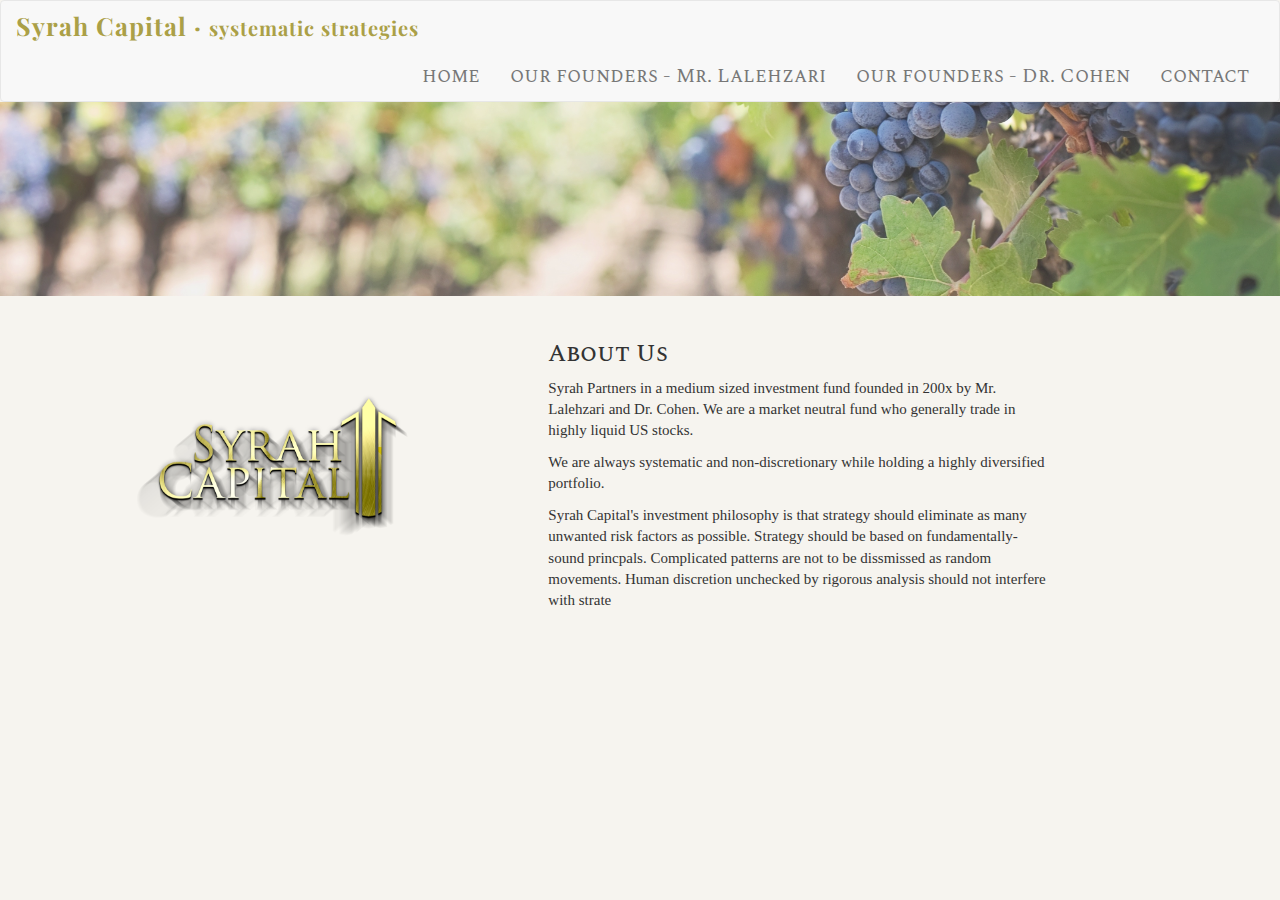
<file: index.html>
<DOCTYPE html>
<html>
  <head>
    <title>Syrah Capital</title>
    <link type="text/css" href="main.css" rel="stylesheet"/>
    <meta name="viewport" content="width=device-width, initial-scale=1">
    <link rel="stylesheet" href="https://maxcdn.bootstrapcdn.com/bootstrap/3.3.7/css/bootstrap.min.css" integrity="sha384-BVYiiSIFeK1dGmJRAkycuHAHRg32OmUcww7on3RYdg4Va+PmSTsz/K68vbdEjh4u" crossorigin="anonymous">
    <link href="https://fonts.googleapis.com/css?family=Lobster|Playfair+Display|Quattrocento+Sans|Spectral+SC" rel="stylesheet">
  </head>
  <body>
    <nav class="navbar navbar-default">
  			<div class="container-fluid">
    			<div class="navbar-header">
      				<button type="button" class="navbar-toggle" data-toggle="collapse" data-target="#myNavbar">
        				<span class="icon-bar"></span>
        				<span class="icon-bar"></span>
        				<span class="icon-bar"></span>
      				</button>
              <a id="title" class="navbar-brand" href="#">Syrah Capital &#183; <span id="slogan">systematic strategies</span></a>
    			</div>
    			<div class="collapse navbar-collapse" id="navi">
      				<ul class="nav navbar-nav navbar-right">
        				<li><a href="index.html">home</a></li>
        				<li><a href="founder_l.html">our founders - Mr. Lalehzari</a></li>
                <li><a href="founder_c.html">our founders - Dr. Cohen</a></li>
        				<li><a href="contact.html">contact</a></li>
      				</ul>
    			</div>
  			</div>
		</nav>
    <div id="home" class="jumbotron">
      <img src="grapes.jpg" alt="relevant_picture">
    </div>
    <div id="about" class="about container-fluid">
      <div class="row">
        <div class="col-sm-5">
          <img class="logo center-block" src="logo.png" alt="logo_graphic">
        </div>
        <div class="col-sm-5">
          <h3>About Us</h3>
          <p>Syrah Partners in a medium sized investment fund founded in 200x by Mr. Lalehzari and Dr. Cohen. We are a market neutral fund who generally trade in highly liquid US stocks.</p>
          <p>We are always systematic and non-discretionary while holding a highly diversified portfolio.</p>
          <p>Syrah Capital's investment philosophy is that strategy should eliminate as many unwanted risk factors as possible. Strategy should be based on fundamentally-sound princpals. Complicated patterns are not to be dissmissed as random movements. Human discretion unchecked by rigorous analysis should not interfere with strate</p>
        </div>
      </div>
    </div>
  </body>
</html>
</file>
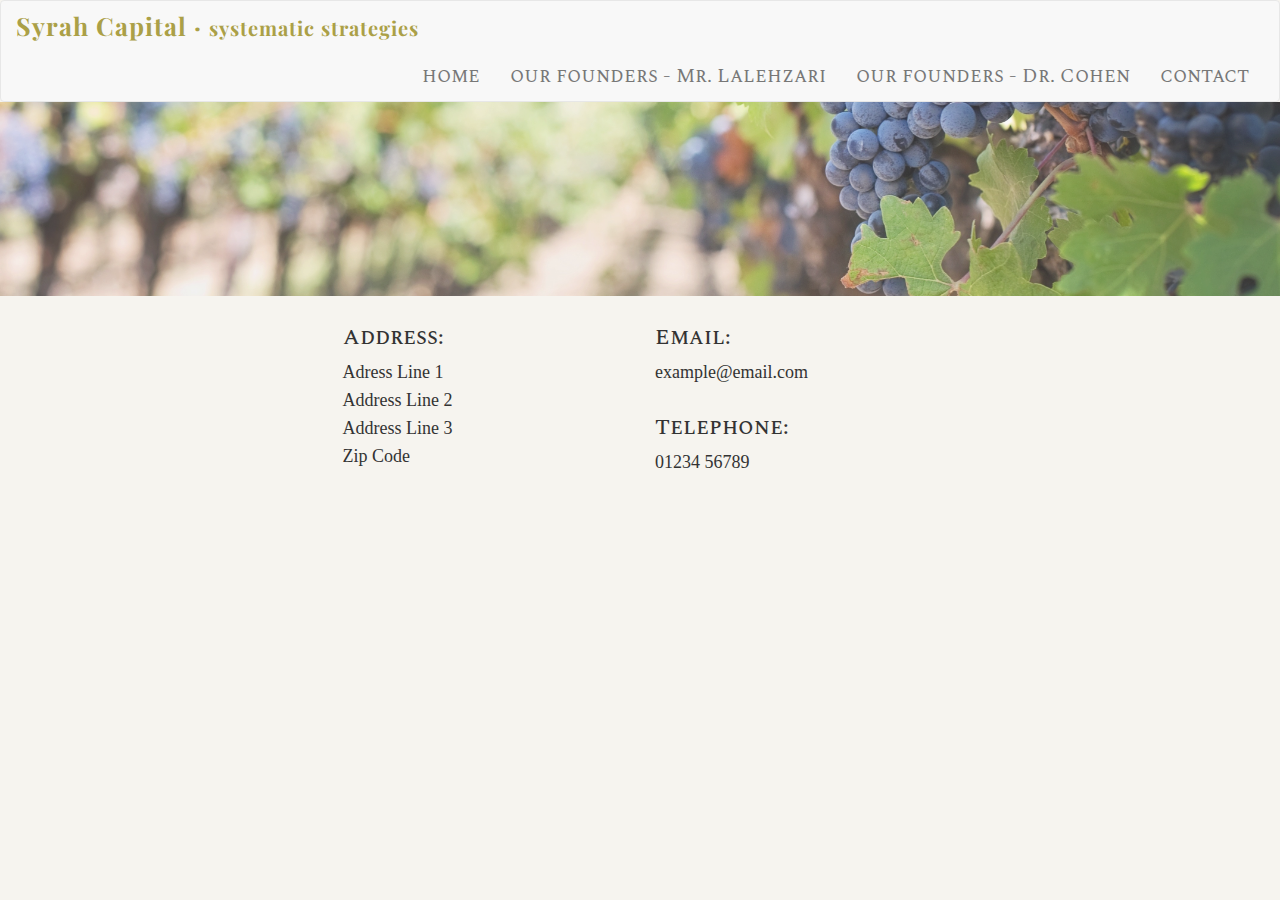
<file: contact.html>
<DOCTYPE html>
<html>
  <head>
    <title>Syrah Capital</title>
    <link type="text/css" href="main.css" rel="stylesheet"/>
    <meta name="viewport" content="width=device-width, initial-scale=1">
    <link rel="stylesheet" href="https://maxcdn.bootstrapcdn.com/bootstrap/3.3.7/css/bootstrap.min.css" integrity="sha384-BVYiiSIFeK1dGmJRAkycuHAHRg32OmUcww7on3RYdg4Va+PmSTsz/K68vbdEjh4u" crossorigin="anonymous">
    <link href="https://fonts.googleapis.com/css?family=Lobster|Playfair+Display|Quattrocento+Sans|Spectral+SC" rel="stylesheet">
  </head>
  <body>
    <nav class="navbar navbar-default">
  			<div class="container-fluid">
    			<div class="navbar-header">
      				<button type="button" class="navbar-toggle" data-toggle="collapse" data-target="#myNavbar">
        				<span class="icon-bar"></span>
        				<span class="icon-bar"></span>
        				<span class="icon-bar"></span>
      				</button>
              <a id="title" class="navbar-brand" href="#">Syrah Capital &#183; <span id="slogan">systematic strategies</span></a>
    			</div>
    			<div class="collapse navbar-collapse" id="navi">
      				<ul class="nav navbar-nav navbar-right">
                <li><a href="index.html">home</a></li>
        				<li><a href="founder_l.html">our founders - Mr. Lalehzari</a></li>
                <li><a href="founder_c.html">our founders - Dr. Cohen</a></li>
        				<li><a href="contact.html">contact</a></li>
      				</ul>
    			</div>
  			</div>
		</nav>
    <div id="home" class="jumbotron">
      <img src="grapes.jpg" alt="relevant_picture">
    </div>
    <div class="container-fluid contact">
      <div class="col-sm-3">
      </div>
      <div class="col-sm-3">
        <h6>Address:</h6>
        <p>Adress Line 1</p>
        <p>Address Line 2</p>
        <p>Address Line 3</p>
        <p>Zip Code</p>
      </div>
      <div class="col-sm-3">
        <h6>Email:</h6>
        <p>example@email.com</p>
        <h6>Telephone:</h6>
        <p>01234 56789</p>
      </div>
      <div class="col-sm-3">
      </div>
    </div>
  </body>
</html>
</file>
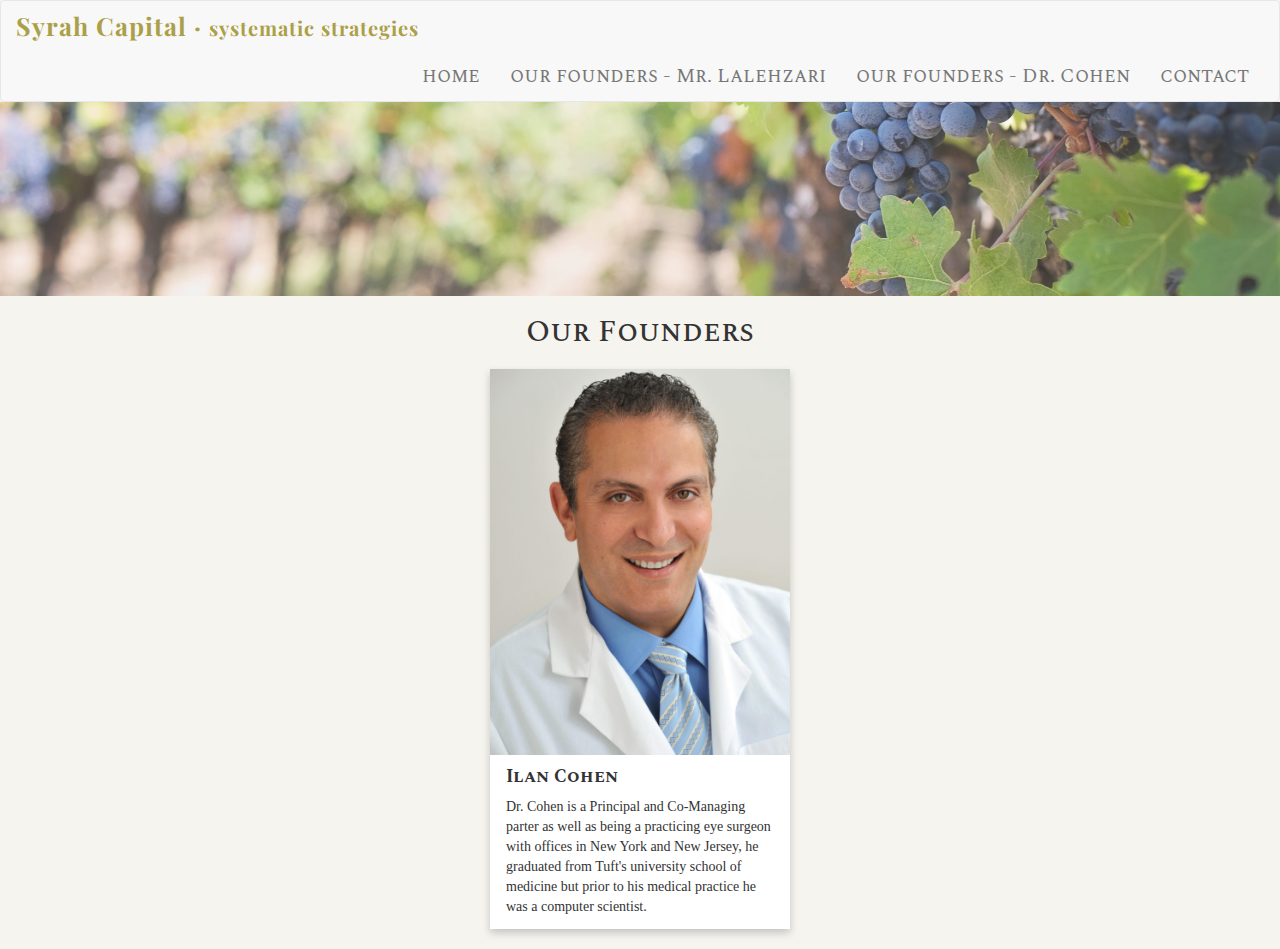
<file: founder_c.html>
<DOCTYPE html>
<html>
  <head>
    <title>Syrah Capital</title>
    <link type="text/css" href="main.css" rel="stylesheet"/>
    <meta name="viewport" content="width=device-width, initial-scale=1">
    <link rel="stylesheet" href="https://maxcdn.bootstrapcdn.com/bootstrap/3.3.7/css/bootstrap.min.css" integrity="sha384-BVYiiSIFeK1dGmJRAkycuHAHRg32OmUcww7on3RYdg4Va+PmSTsz/K68vbdEjh4u" crossorigin="anonymous">
    <link href="https://fonts.googleapis.com/css?family=Lobster|Playfair+Display|Quattrocento+Sans|Spectral+SC" rel="stylesheet">
  </head>
  <body>
    <nav class="navbar navbar-default">
  			<div class="container-fluid">
    			<div class="navbar-header">
      				<button type="button" class="navbar-toggle" data-toggle="collapse" data-target="#myNavbar">
        				<span class="icon-bar"></span>
        				<span class="icon-bar"></span>
        				<span class="icon-bar"></span>
      				</button>
              <a id="title" class="navbar-brand" href="#">Syrah Capital &#183; <span id="slogan">systematic strategies</span></a>
    			</div>
    			<div class="collapse navbar-collapse" id="navi">
      				<ul class="nav navbar-nav navbar-right">
                <li><a href="index.html">home</a></li>
        				<li><a href="founder_l.html">our founders - Mr. Lalehzari</a></li>
                <li><a href="founder_c.html">our founders - Dr. Cohen</a></li>
        				<li><a href="contact.html">contact</a></li>
      				</ul>
    			</div>
  			</div>
		</nav>
    <div id="home" class="jumbotron">
      <img src="grapes.jpg" alt="relevant_picture">
    </div>
    <div id="founder" class="container-fluid founder">
      <h2 class="text-center founder-title">Our Founders</h2>
      <div class="row">
        <div class="col-sm-3">
        </div>
        <div class="col-sm-6">
          <div class="card center-block">
            <img src="cohen.png" alt="cohen">
            <div class="box">
              <h4><b>Ilan Cohen</b></h4>
              <p>Dr. Cohen is a Principal and Co-Managing parter as well as being a practicing eye surgeon with offices in New York and New Jersey, he graduated from Tuft's university school of medicine but prior to his medical practice he was a computer scientist.</p>
            </div>
          </div>
      </div>
      <div class="col-sm-3">
      </div>
    </div>
  </body>
</html>
</file>
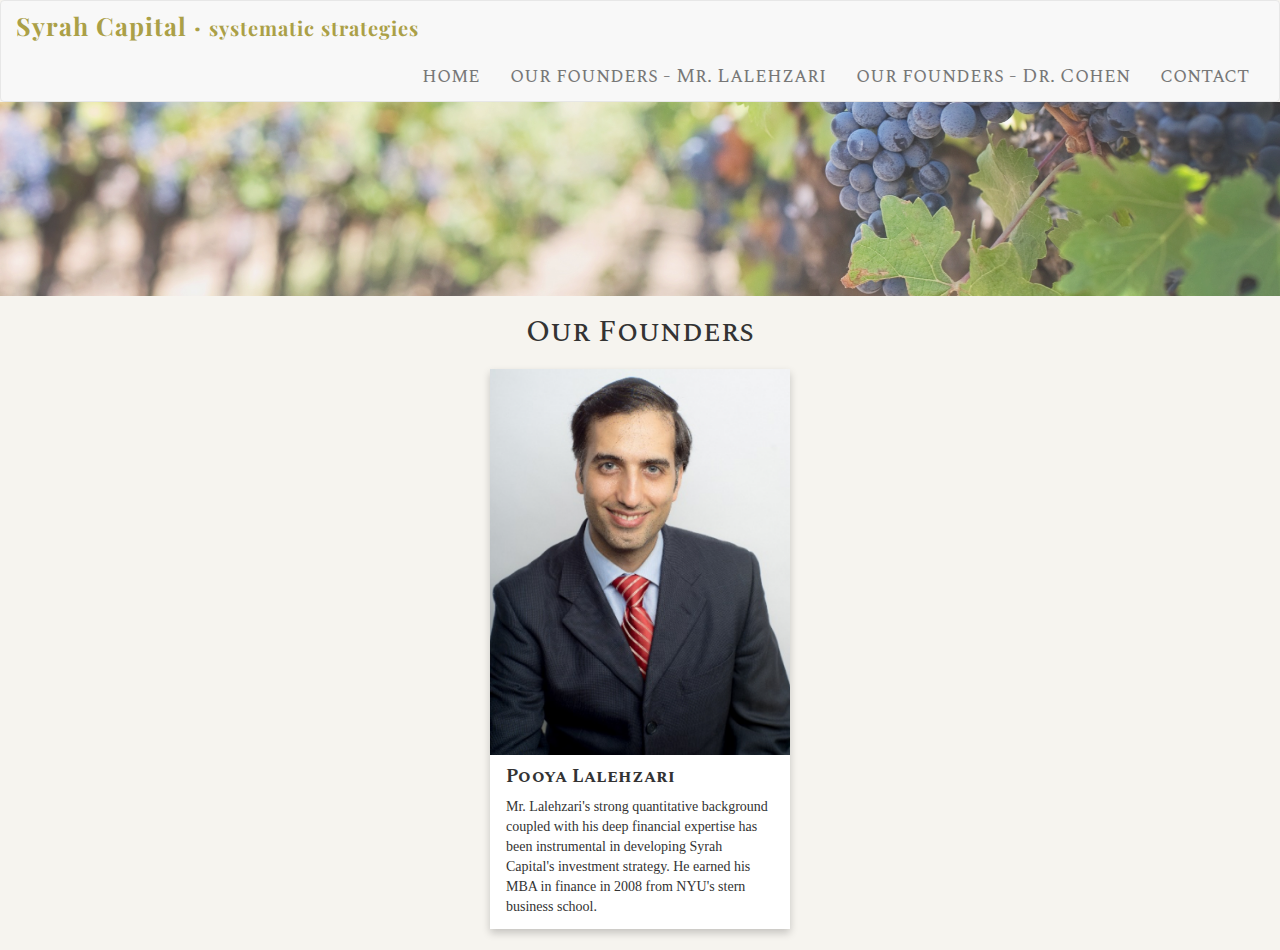
<file: founder_l.html>
<DOCTYPE html>
<html>
  <head>
    <title>Syrah Capital</title>
    <link type="text/css" href="main.css" rel="stylesheet"/>
    <meta name="viewport" content="width=device-width, initial-scale=1">
    <link rel="stylesheet" href="https://maxcdn.bootstrapcdn.com/bootstrap/3.3.7/css/bootstrap.min.css" integrity="sha384-BVYiiSIFeK1dGmJRAkycuHAHRg32OmUcww7on3RYdg4Va+PmSTsz/K68vbdEjh4u" crossorigin="anonymous">
    <link href="https://fonts.googleapis.com/css?family=Lobster|Playfair+Display|Quattrocento+Sans|Spectral+SC" rel="stylesheet">
  </head>
  <body>
    <nav class="navbar navbar-default">
  			<div class="container-fluid">
    			<div class="navbar-header">
      				<button type="button" class="navbar-toggle" data-toggle="collapse" data-target="#myNavbar">
        				<span class="icon-bar"></span>
        				<span class="icon-bar"></span>
        				<span class="icon-bar"></span>
      				</button>
              <a id="title" class="navbar-brand" href="#">Syrah Capital &#183; <span id="slogan">systematic strategies</span></a>
    			</div>
    			<div class="collapse navbar-collapse" id="navi">
      				<ul class="nav navbar-nav navbar-right">
                <li><a href="index.html">home</a></li>
        				<li><a href="founder_l.html">our founders - Mr. Lalehzari</a></li>
                <li><a href="founder_c.html">our founders - Dr. Cohen</a></li>
        				<li><a href="contact.html">contact</a></li>
      				</ul>
    			</div>
  			</div>
		</nav>
    <div id="home" class="jumbotron">
      <img src="grapes.jpg" alt="relevant_picture">
    </div>
    <div id="founder" class="container-fluid founder">
      <h2 class="text-center founder-title">Our Founders</h2>
      <div class="row">
        <div class="col-sm-3">
        </div>
        <div class="col-sm-6">
          <div class="card center-block">
            <img src="lalehzari.png" alt="lalehzari">
            <div class="box">
              <h4><b>Pooya Lalehzari</b></h4>
              <p>Mr. Lalehzari's strong quantitative background coupled with his deep financial expertise has been instrumental in developing Syrah Capital's investment strategy. He earned his MBA in finance in 2008 from NYU's stern business school.</p>
            </div>
          </div>
        </div>
      </div>
      <div class="col-sm-3">
      </div>
    </div>
  </body>
</html>
</file>
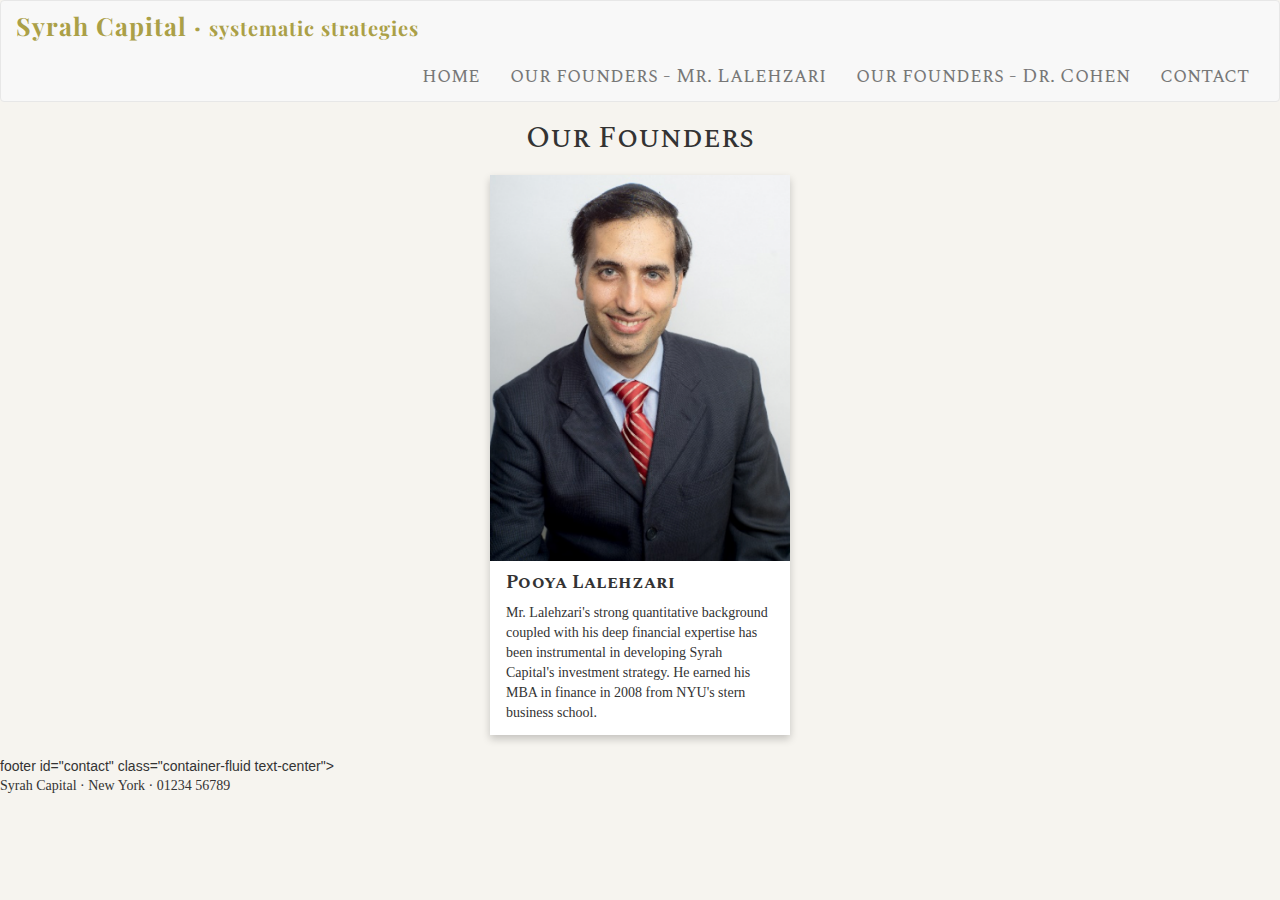
<file: founderc.html>
<DOCTYPE html>
<html>
  <head>
    <title>Syrah Capital</title>
    <link type="text/css" href="main.css" rel="stylesheet"/>
    <meta name="viewport" content="width=device-width, initial-scale=1">
    <link rel="stylesheet" href="https://maxcdn.bootstrapcdn.com/bootstrap/3.3.7/css/bootstrap.min.css" integrity="sha384-BVYiiSIFeK1dGmJRAkycuHAHRg32OmUcww7on3RYdg4Va+PmSTsz/K68vbdEjh4u" crossorigin="anonymous">
    <link href="https://fonts.googleapis.com/css?family=Lobster|Playfair+Display|Quattrocento+Sans|Spectral+SC" rel="stylesheet">
  </head>
  <body>
    <nav class="navbar navbar-default">
  			<div class="container-fluid">
    			<div class="navbar-header">
      				<button type="button" class="navbar-toggle" data-toggle="collapse" data-target="#myNavbar">
        				<span class="icon-bar"></span>
        				<span class="icon-bar"></span>
        				<span class="icon-bar"></span>
      				</button>
              <a id="title" class="navbar-brand" href="#">Syrah Capital &#183; <span id="slogan">systematic strategies</span></a>
    			</div>
    			<div class="collapse navbar-collapse" id="navi">
      				<ul class="nav navbar-nav navbar-right">
        				<li><a href="#about">home</a></li>
        				<li><a href="#founder">our founders - Mr. Lalehzari</a></li>
                <li><a href="#founder">our founders - Dr. Cohen</a></li>
        				<li><a href="#contact">contact</a></li>
      				</ul>
    			</div>
  			</div>
		</nav>
    <div id="founder" class="container-fluid founder">
      <h2 class="text-center founder-title">Our Founders</h2>
      <div class="row">
        <div class="col-sm-3">
        </div>
        <div class="col-sm-6">
          <div class="card center-block">
            <img src="lalehzari.png" alt="lalehzari">
            <div class="box">
              <h4><b>Pooya Lalehzari</b></h4>
              <p>Mr. Lalehzari's strong quantitative background coupled with his deep financial expertise has been instrumental in developing Syrah Capital's investment strategy. He earned his MBA in finance in 2008 from NYU's stern business school.</p>
            </div>
          </div>
        </div>
      </div>
      <div class="col-sm-3">
      </div>
    </div>
    footer id="contact" class="container-fluid text-center">
      <p>Syrah Capital &#183; New York &#183; 01234 56789</p>
    </footer>
  </body>
</html>
</file>
<file: main.css>
.jumbotron img {
  width: 100%;
  opacity: 0.78 !important;
}

body {
  background-color: rgb(246,244,239) !important;
}

h1, h2, h3, h4, h6 {
  font-family: 'Spectral SC', serif !important;
}

p {
  font-family: 'Lora', serif !important;
}
.navbar {
  margin-bottom: 0 !important;
}

.navbar li a {
  font-family: 'Spectral SC', serif !important;
  font-size: 20px !important;
}

.logo {
  height: 300px !important;
}

.about {
  padding-top: 25px;
  font-size: 15px;
}

#title {
  font-family:'Playfair Display', serif !important;
  font-size: 25px;
  letter-spacing: 1px;
  font-weight: bold;
  color: rgb(171,160,71);
}

#slogan {
  font-family:'Playfair Display', serif !important;
  font-size: 20px;
  color: rgb(171,160,71);
}

.jumbotron {
  padding: 0 !important;
  margin: 0 !important;
}

.card {
  box-shadow: 0 4px 8px 0 rgba(0,0,0,0.2);
  transition: 0.3s;
  max-width: 300px;
  margin-bottom: 20px;
}

.card:hover {
  box-shadow: 0 8px 16px 0 rgba(0,0,0,0.2);
}

.card img {
  max-width: 300px;
}

.box {
  padding: 2px 16px;
  background-color: #fff;
}

.founder-title {
  margin-bottom: 20px;
}

.contact p {
  margin-bottom: 2px !important;
  font-size: 18px;
}

.contact h6 {
  font-size: 22px;
  margin-top: 30px;
}

footer {
  font-size: 20px;
  padding: 40px;
  border-top: 1px solid #fff;
  background-color: black;
  color: #fff;
  margin-bottom: 0;
}
</file>
